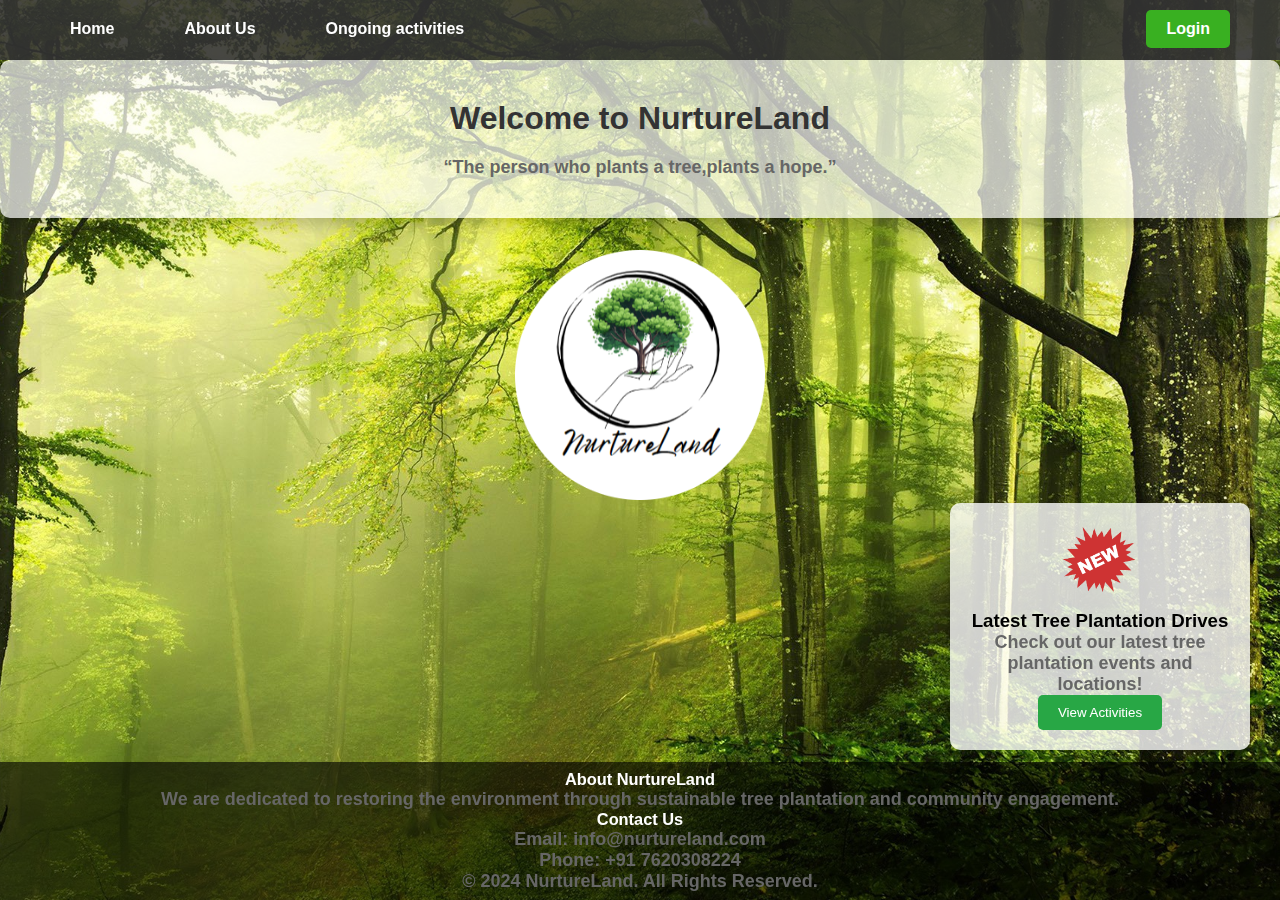
<file: nurture/index.html>
<!DOCTYPE html>
<html lang="en">
<head>
    <meta charset="UTF-8">
    <meta name="viewport" content="width=device-width, initial-scale=1.0">
    <title>Home Page</title>
    <link rel="stylesheet" href="stylehomepage.css">
    <!-- Page 1 (index.html) -->
<a href="loginform.donar.html"><loginform class="donar"></loginform> </a>

</head>
<body>

    <!-- Navigation Bar -->
    <header>
        <nav>
            <!-- Logo Section -->
            <div class="logo">
                <img src="logo.png" alt="Logo">
            </div>
            <ul class="nav-links">
                <li><a href="index.html">Home</a></li>
                <li><a href="aboutus.html">About Us</a></li>
                <li><a href="Ongoing activities.html">Ongoing activities </a></li>

            </ul>

            <!-- Login Dropdown Menu -->
            <div class="login-dropdown">
                <button class="login-btn">Login</button>
                <div class="login-content">
                    <li><a href="loginform.donar.html">Donar Login</a></li>
                    <li><a href="registrationform_donar.html">Donar Sign Up</a></li>
                    <li><a href="loginform.reciever.html">Receiver Login</a></li>
                    <li><a href="registrationform_reciever.html">Receiver Sign Up</a></li>
                    <li><a href="loginform.transport.html">Service Provider Login</a></li>
                    <li><a href="registrationform_transport.html">Service Provider Sign Up</a></li>
                </div>
            </div>
        </nav>   
    </header>

    <!-- Main Content -->
    <div class="container home-container">
        <h1>Welcome to NurtureLand</h1>
        <p>“The person who plants a tree,plants a hope.”</p>
    </div>
<!-- New Activities Section (Home Page) -->
<div class="new-activities-box">
    <img src="new-logo.png" alt="New Activities Logo" class="activities-logo">
    <h3>Latest Tree Plantation Drives</h3>
    <p>Check out our latest tree plantation events and locations!</p>
    <button onclick="window.location.href='drive.html'">View Activities</button>
</div>

     <!-- Footer Section -->
     <footer>
        <div class="footer-container">
            <div class="footer-left">
                <h3>About NurtureLand</h3>
                <p>We are dedicated to restoring the environment through sustainable tree plantation and community engagement.</p>
            </div>
            

            <div class="footer-right">
                <h3>Contact Us</h3>
                <p><strong>Email:</strong> info@nurtureland.com</p>
                <p><strong>Phone:</strong> +91 7620308224</p>   
            </div>
        </div>

        <div class="footer-bottom">
            <p>&copy; 2024 NurtureLand. All Rights Reserved.</p>
        </div>
    </footer>

</body>
</html>

</body>
</html>
</file>
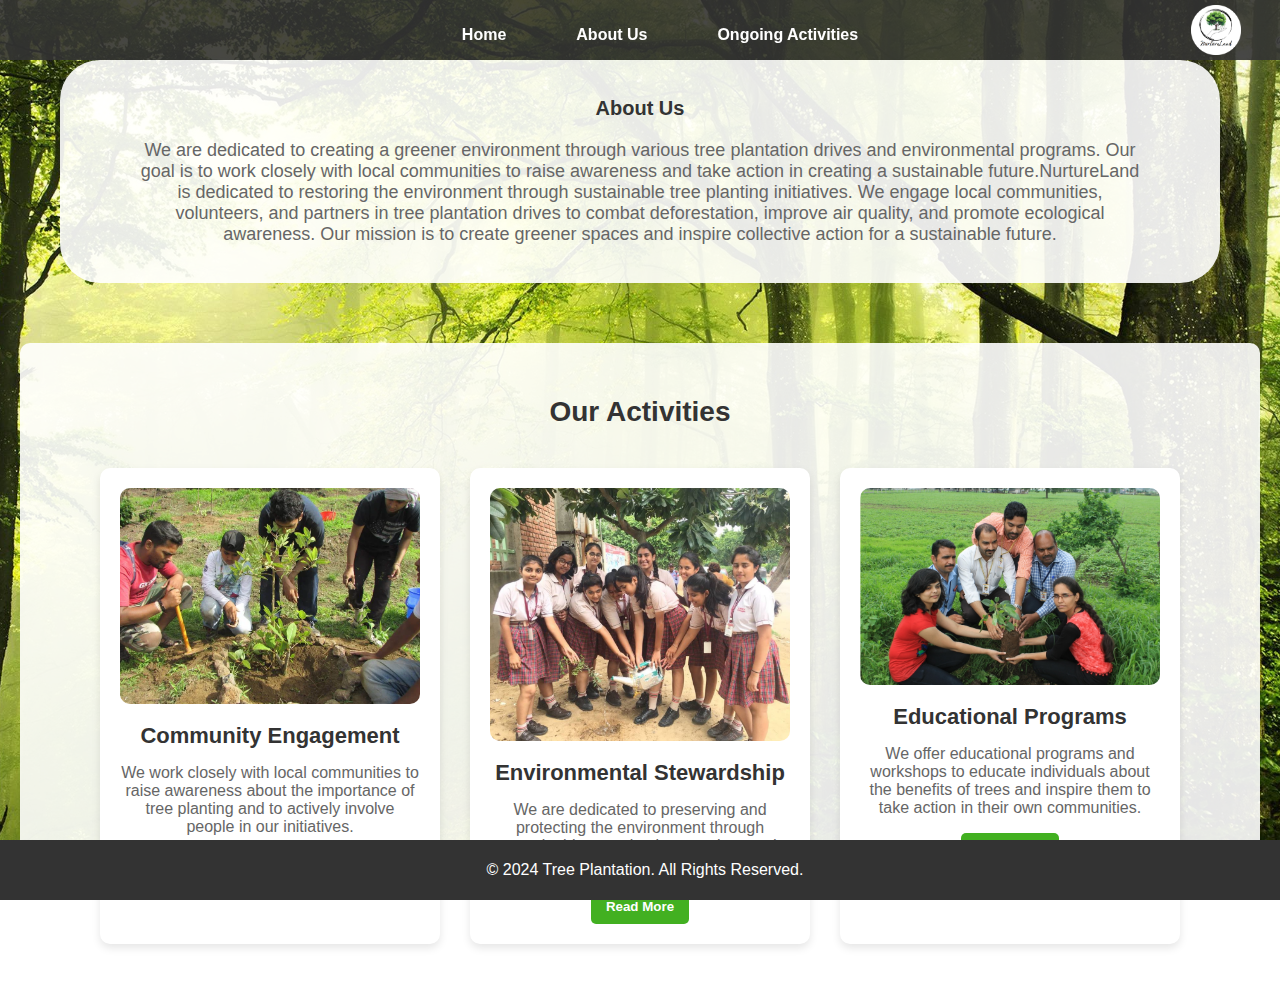
<file: nurture/aboutus.html>
<!DOCTYPE html>
<html lang="en">
<head>
    <meta charset="UTF-8">
    <meta name="viewport" content="width=device-width, initial-scale=1.0">
    <title>About Us</title>
    <link rel="stylesheet" href="styleaboutus.css">
</head>
<body>

    <!-- Header Section -->
    <header>
        <div class="logo">
            <img src="logo.png">
        </div>
        <ul class="nav-links">
            <li><a href="index.html">Home</a></li>
            <li><a href="aboutus.html">About Us</a></li>
            <li><a href="Ongoing activities.html">Ongoing Activities</a></li>
        </ul>
          
    </header>

    <!-- About Us Section -->
    <section class="about-us">
        <h2>About Us</h2>
        <p>We are dedicated to creating a greener environment through various tree plantation drives and environmental programs. Our goal is to work closely with local communities to raise awareness and take action in creating a sustainable future.NurtureLand is dedicated to restoring the environment through sustainable tree planting initiatives. We engage local communities, volunteers, and partners in tree plantation drives to combat deforestation, improve air quality, and promote ecological awareness. Our mission is to create greener spaces and inspire collective action for a sustainable future.</p>
    </section>

    <!-- Activities Section -->
    <section class="activities">
        <h2>Our Activities</h2>
        <div class="activities-container">
            <!-- Activity 1 -->
            <div class="activity">
                <img src="activity1.png" alt="Community Engagement">
                <h3>Community Engagement</h3>
                <p>We work closely with local communities to raise awareness about the importance of tree planting and to actively involve people in our initiatives.</p>
                <button>Read More</button>
            </div>

            <!-- Activity 2 -->
            <div class="activity">
                <img src="activity2.png" alt="Environmental events">
                <h3>Environmental Stewardship</h3>
                <p>We are dedicated to preserving and protecting the environment through sustainable tree planting practices and conservation efforts.</p>
                <button>Read More</button>
            </div>

            <!-- Activity 3 -->
            <div class="activity">
                <img src="activity3.png" alt="Tree plantation programs">
                <h3>Educational Programs</h3>
                <p>We offer educational programs and workshops to educate individuals about the benefits of trees and inspire them to take action in their own communities.</p>
                <button>Read More</button>
            </div>
        </div>
    </section>

    <!-- Footer -->
    <footer>
        <p>&copy; 2024 Tree Plantation. All Rights Reserved.</p>
    </footer>

</body>
</html>
</file>
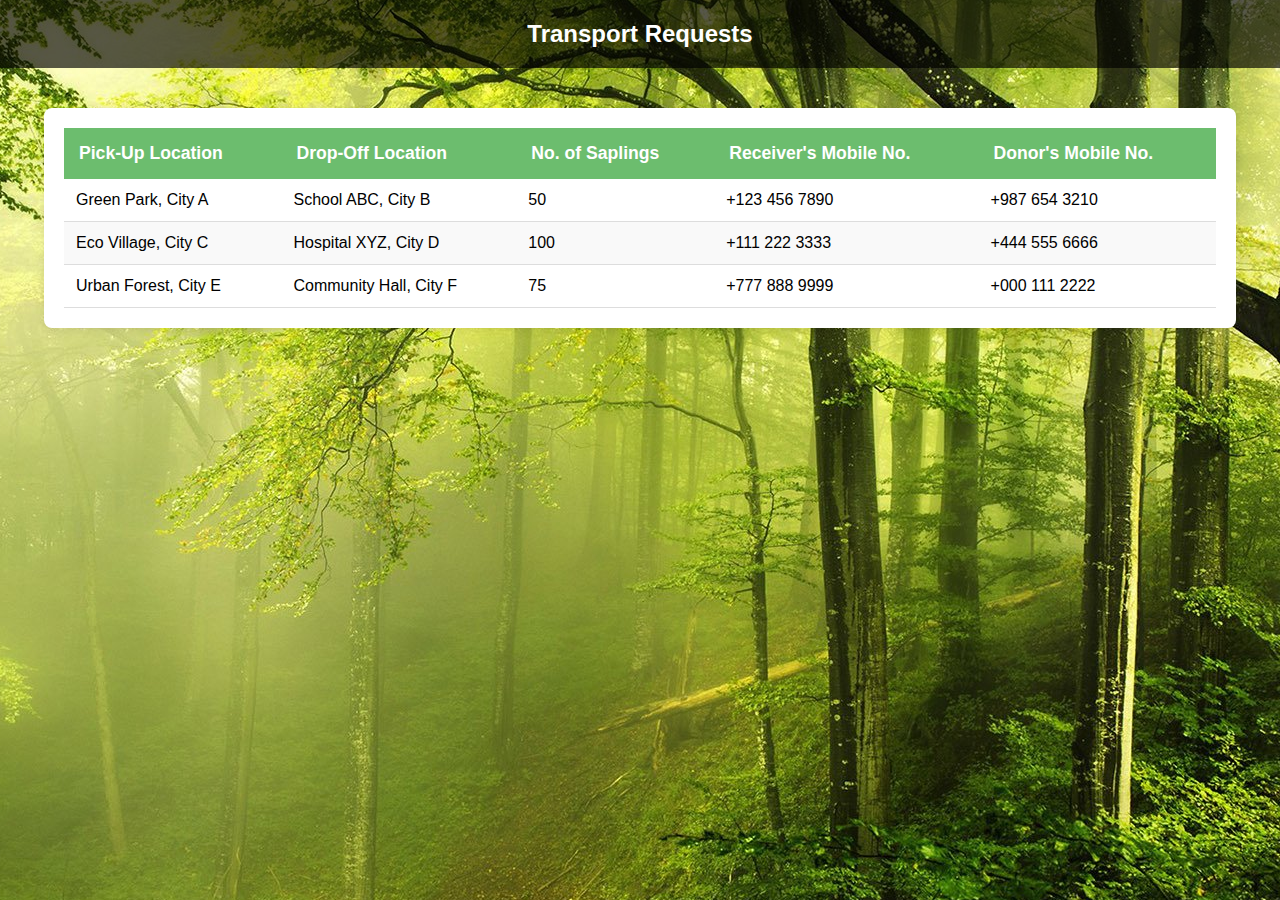
<file: nurture/after_login.html>
<!DOCTYPE html>
<html lang="en">
<head>
    <meta charset="UTF-8">
    <meta name="viewport" content="width=device-width, initial-scale=1.0">
    <title>Transport Requests</title>
    <link rel="stylesheet" href="styleafter_login.css">
</head>
<body>

    <!-- Header Section -->
    <header>
        <h1>Transport Requests</h1>
    </header>

    <!-- Transport Requests Table -->
    <section class="table-section">
        <table>
            <thead>
                <tr>
                    <th>Pick-Up Location</th>
                    <th>Drop-Off Location</th>
                    <th>No. of Saplings</th>
                    <th>Receiver's Mobile No.</th>
                    <th>Donor's Mobile No.</th>
                </tr>
            </thead>
            <tbody>
                <tr>
                    <td>Green Park, City A</td>
                    <td>School ABC, City B</td>
                    <td>50</td>
                    <td>+123 456 7890</td>
                    <td>+987 654 3210</td>
                </tr>
                <tr>
                    <td>Eco Village, City C</td>
                    <td>Hospital XYZ, City D</td>
                    <td>100</td>
                    <td>+111 222 3333</td>
                    <td>+444 555 6666</td>
                </tr>
                <tr>
                    <td>Urban Forest, City E</td>
                    <td>Community Hall, City F</td>
                    <td>75</td>
                    <td>+777 888 9999</td>
                    <td>+000 111 2222</td>
                </tr>
                <!-- Add more rows as needed -->
            </tbody>
        </table>
    </section>

</body>
</html>
</file>
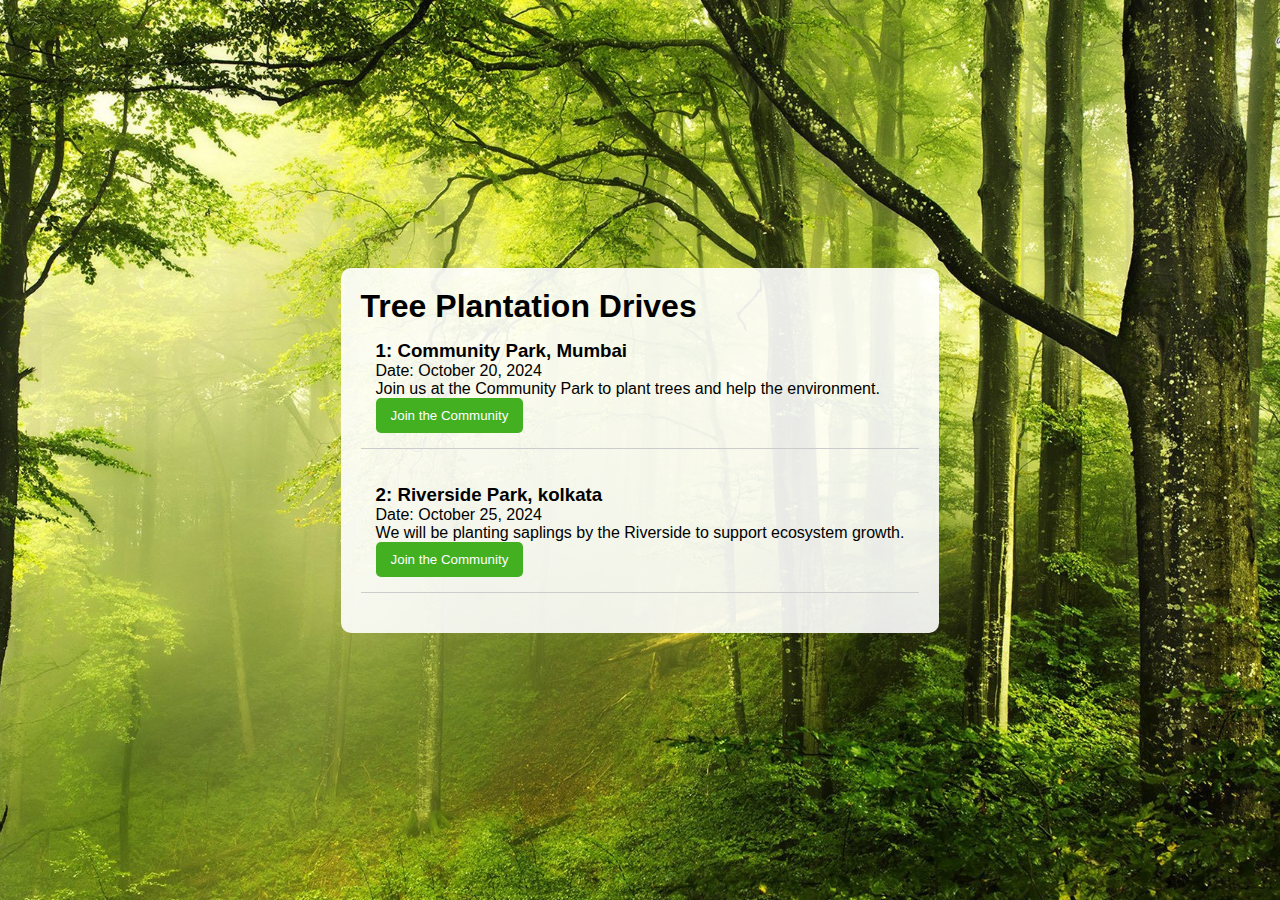
<file: nurture/drive.html>
<!DOCTYPE html>
<html lang="en">
<head>
    <meta charset="UTF-8">
    <meta name="viewport" content="width=device-width, initial-scale=1.0">
    <title>Tree Plantation Drives</title>
    <link rel="stylesheet" href="styledrive.css">
</head>
<body>

    <!-- Drive Page Header -->
    <!-- Main Content: Tree Plantation Activities -->
    <div class="drive-container">
        <h1>Tree Plantation Drives</h1>

        <div class="activity">
            <h3>1: Community Park, Mumbai</h3>
            <p>Date: October 20, 2024</p>
            <p>Join us at the Community Park to plant trees and help the environment.</p>
            <button onclick="window.location.href='join-community.html'">Join the Community</button>
        </div>

        <div class="activity">
            <h3>2: Riverside Park, kolkata</h3>
            <p>Date: October 25, 2024</p>
            <p>We will be planting saplings by the Riverside to support ecosystem growth.</p>
            <button onclick="window.location.href='join-community.html'">Join the Community</button>
        </div>

        <!-- More drives can be added similarly -->
    </div>

</body>
</html>
</file>
<file: nurture/stylehomepage.css>
* {
    margin: 0;
    padding: 0;
    box-sizing: border-box;
    font-family: Arial, sans-serif;
}

body {
    height: 100vh;
    background: url('background.jpg') no-repeat center center fixed;
    background-size: cover;
    padding-top: 60px;
}

header {
    position: fixed;
    top: 0;
    width: 100%;
    padding: 10px 0;
    display: flex;
    flex-direction: column; /* Stack elements vertically */
    align-items: center; /* Center align items */
    z-index: 100;
    background-color: rgba(51, 51, 51, 0.9); /* Semi-transparent header */
    height: 60px; /* Set a fixed height for the header */
}

nav {
    display: flex;
    justify-content: space-between;
    width: 100%;
    align-items: center; /* Align items vertically in the center */
    padding: 0 50px;
}

.logo {
    position: absolute; /* Keep logo absolutely positioned */
    top: 250px; /* Position logo at the bottom of the header */
    left: 50%; /* Center the logo */
    transform: translateX(-50%); /* Center the logo */
}

.logo img {
    width: 250px; /* Adjust size as necessary */
    height: auto;
}

.nav-links {
    list-style: none;
    display: flex;
    gap: 30px;
}

.nav-links li {
    display: inline;
}

.nav-links li a {
    text-decoration: none;
    color: white;
    font-weight: bold; /* Bold font */
    padding: 10px 20px;
    border-radius: 5px;
}

.nav-links li a:hover {
    background-color: rgba(255, 255, 255, 0.3); /* Light background on hover */
}

.login-dropdown {
    position: relative;
    display: inline-block;
}

.login-btn {
    background-color: #39b021;
    color: white;
    padding: 10px 20px;
    font-size: 16px;
    border: none;
    border-radius: 5px;
    cursor: pointer;
    font-weight: bold; /* Bold font */
}

.login-btn:hover {
    background-color: #39b021;
}

.login-content {
    display: none;
    position: absolute;
    right: 0;
    background-color: white;
    min-width: 200px;
    box-shadow: 0 8px 16px rgba(0, 0, 0, 0.2);
    border-radius: 5px;
    z-index: 1;
}

.login-content a {
    color: #39b021;
    padding: 12px 16px;
    text-decoration: none;
    display: block;
    border-bottom: 1px solid #ddd;
    font-weight: bold; /* Bold font */
}

.login-content a:hover {
    background-color: #39b021;
    color: white;
}

.login-content a:last-child {
    border-bottom: none;
}

.login-dropdown:hover .login-content {
    display: block;
}

/* Main content styling */
.container {
    padding: 40px;
    text-align: center;
    background-color: rgba(255, 255, 255, 0.7); /* Semi-transparent background for main content */
    border-radius: 10px;
    box-shadow: 0 8px 16px rgba(0, 0, 0, 0.2);
}

h1 {
    color: #333;
    margin-bottom: 20px;
    font-weight: bold; /* Bold font */
}

p {
    font-size: 18px;
    color: #666;
    font-weight: bold; /* Bold font */
}
/* New Activities Box */
.new-activities-box {
    position: fixed;
    bottom: 150px;
    right: 30px;
    width: 300px;
    background-color: rgba(255, 255, 255, 0.8); /* Transparent background */
    border-radius: 10px;
    box-shadow: 0px 4px 8px rgba(0, 0, 0, 0.2);
    text-align: center;
    padding: 20px;
}

/* Logo Styling */
.activities-logo {
    width: 80px;
    height: auto;
    margin-bottom: 10px;
}

/* Button Styling */
.new-activities-box button {
    background-color: #28a745;
    color: white;
    border: none;
    padding: 10px 20px;
    border-radius: 5px;
    cursor: pointer;
}

.new-activities-box button:hover {
    background-color: #218838;
}

/* Footer Styling */
footer {
    background-color:rgba(0, 0, 0, 0.623); /* Grey background */
    color: white; /* White text */
    font-weight: bold; /* Bold text */
    text-align: center; /* Center the content */
    padding: 8px 0; /* Padding for spacing */
    position: fixed; /* Ensure it stays at the bottom */
    width: 100%; /* Full width of the page */
    bottom: 0; /* Align to the bottom */
    z-index: 5; /* Ensure it's above other content */
    font-size: 14px;
}

/* Adjustments for smaller screens */
@media (max-width: 768px) {
    footer {
        font-size: 12px;
        color: white;
        padding: 8px 0;
    }
}
</file>
<file: nurture/styleaboutus.css>
/* General Styles */
body {
    font-family: Arial, sans-serif;
    margin: 0;
    padding: 0;
    background-image: url('background.jpg'); /* Add your background image here */
    background-size: cover;
    background-position: center;
    background-attachment: fixed;
    color: #333;
}

/* Header */
header {
    position: fixed;
    top: 0;
    width: 100%;
    padding: 10px 0;
    display: flex;
    flex-direction: column; /* Stack elements vertically */
    align-items: center; /* Center align items */
    z-index: 100;
    background-color: rgba(51, 51, 51, 0.9); /* Semi-transparent header */
    height: 40px; /* Set a fixed height for the header */
}

nav {
    display: flex;
    justify-content: space-between;
    width: 100%;
    align-items: center; /* Align items vertically in the center */
    padding: 0 50px;
}

.logo {
    position: absolute; /* Keep logo absolutely positioned */
    top: 5px; /* Position logo at the bottom of the header */
    left: 95%; /* Center the logo */
    transform: translateX(-50%); /* Center the logo */
}

.logo img {
    width: 50px; /* Adjust size as necessary */
    height: auto;
}

.nav-links {
    list-style: none;
    display: flex;
    gap: 30px;
}

.nav-links li {
    display: inline;
}

.nav-links li a {
    text-decoration: none;
    color: white;
    font-weight: bold; /* Bold font */
    padding: 10px 20px;
    border-radius: 5px;
}

.nav-links li a:hover {
    background-color: rgba(255, 255, 255, 0.3); /* Light background on hover */
}

.login-dropdown {
    position: relative;
    display: inline-block;
}

.login-btn {
    background-color: #39b021;
    color: white;
    padding: 10px 20px;
    font-size: 16px;
    border: none;
    border-radius: 5px;
    cursor: pointer;
    font-weight: bold; /* Bold font */
}

.login-btn:hover {
    background-color: #39b021;
}

.login-content {
    display: none;
    position: absolute;
    right: 0;
    background-color: white;
    min-width: 200px;
    box-shadow: 0 8px 16px rgba(0, 0, 0, 0.2);
    border-radius: 5px;
    z-index: 1;
}

.login-content a {
    color: #39b021;
    padding: 12px 16px;
    text-decoration: none;
    display: block;
    border-bottom: 1px solid #ddd;
    font-weight: bold; /* Bold font */
}

.login-content a:hover {
    background-color: #39b021;
    color: white;
}

.login-content a:last-child {
    border-bottom: none;
}

.login-dropdown:hover .login-content {
    display: block;
}

/* About Us Section */
.about-us {
    text-align: center;
    padding: 20px;
    background-color: rgba(255, 255, 255, 0.9); /* Semi-transparent box */
    margin: 60px;
    border-radius: 40px;
}

.about-us h2 {
    font-size: 20px;
    color: #333;
}

.about-us p {
    font-size: 18px;
    color: #666;
    margin-top: 20px;
    width: 90%;
    margin-left: auto;
    margin-right: auto;
}

/* Activities Section */
.activities {
    text-align: center;
    padding: 30px 0;
    background-color: rgba(255, 255, 255, 0.9); /* Semi-transparent background */
    margin: 20px;
    border-radius: 10px;
}

.activities h2 {
    font-size: 28px;
    color: #333;
    margin-bottom: 40px;
}

.activities-container {
    display: flex;
    justify-content: center;
    gap: 30px;
}

.activity {
    background-color: white;
    border-radius: 10px;
    box-shadow: 0 4px 8px rgba(0, 0, 0, 0.1);
    width: 300px;
    padding: 20px;
    text-align: center;
}

.activity img {
    width: 100%;
    height: auto;
    border-radius: 10px;
}

.activity h3 {
    font-size: 22px;
    color: #333;
    margin: 15px 0;
}

.activity p {
    font-size: 16px;
    color: #666;
    margin-top: 10px;
}

.activity button {
    background-color: #42b021;
    color: white;
    border: none;
    padding: 10px 15px;
    border-radius: 5px;
    font-weight: bold;
    cursor: pointer;
}

/* Footer */
footer {
    text-align: center;
    padding: 5px;
    background-color: #333;
    color: white;
    position: fixed;
    bottom: 0;
    width: 100%;
}
</file>
<file: nurture/styleafter_login.css>
/* General Body Styling */
body {
    font-family: Arial, sans-serif;
    background: url('background.jpg') no-repeat center center fixed;
    margin: 0;
    padding: 0;
    background-color: #f4f4f4;
}

/* Header Section */
header {
    background-color: rgba(0, 0, 0, 0.658);
    color: white;
    text-align: center;
    padding: 20px 0;
}

header h1 {
    margin: 0;
    font-size: 1.5rem;
}

/* Table Section */
.table-section {
    margin: 40px auto;
    padding: 20px;
    width: 90%;
    max-width: 1200px;
    background-color: white;
    border-radius: 8px;
    box-shadow: 0 2px 10px rgba(0, 0, 0, 0.1);
}

/* Table Styling */
table {
    width: 100%;
    border-collapse: collapse;
}

thead {
    background-color: #4caf4fd2;
    color: white;
}

thead th {
    padding: 15px;
    text-align: left;
    font-size: 1.1rem;
}

tbody td {
    padding: 12px;
    border-bottom: 1px solid #ddd;
}

tbody tr:nth-child(even) {
    background-color: #f9f9f9;
}

/* Responsive Table Design */
@media (max-width: 768px) {
    table, tbody td, thead th {
        font-size: 0.9rem;
    }
}
</file>
<file: nurture/styledrive.css>
* {
    margin: 0;
    padding: 0;
    box-sizing: border-box;
    font-family: 'Arial', sans-serif;
}

body {
    height: 100vh;
    display: flex;
    justify-content: center;
    align-items: center;
    background: url('background.jpg') no-repeat center center fixed;
    background-size: cover;
}

.container {
    background-color: rgba(255, 255, 255, 0.85);
    padding: 30px;
    border-radius: 15px;
    box-shadow: 0 5px 15px rgba(0, 0, 0, 0.2);
    width: 400px;
}

.login-form h2 {
    text-align: center;
    margin-bottom: 20px;
    color: #42b021;
}

.form-group {
    margin-bottom: 15px;
}

.form-group label {
    display: block;
    margin-bottom: 5px;
    color: #555;
}

.form-group input {
    width: 100%;
    padding: 10px;
    border: 1px solid #ccc;
    border-radius: 5px;
    outline: none;
}

.form-group input:focus {
    border-color: #42b021;
}

.submit-btn {
    width: 100%;
    padding: 10px;
    background-color: #42b021;
    color: white;
    border: none;
    border-radius: 5px;
    cursor: pointer;
    font-size: 16px;
}

.submit-btn:hover {
    background-color: #42b021;
}

.error-message {
    color: red;
    font-size: 14px;
    display: none;
}

/* Logo Styling */
.logo {
    position: absolute;
    top: 10px;
    right: 10px;
}

.logo img {
    width: 100px; /* Adjust the size of the logo */
    height: auto;
}



/* General Styles */
body {
    font-family: Arial, sans-serif;
    margin: 0;
    padding: 0;
}

header {
    background-color: #333;
    padding: 10px;
    display: flex;
    justify-content: space-between;
    align-items: center;
}

.nav-links {
    list-style-type: none;
    display: flex;
    gap: 15px;
    margin: 0;
    padding: 0;
}

.nav-links li a {
    color: white;
    text-decoration: none;
    padding: 10px 15px;
    display: block;
}

.logo img {
    height: 50px;
}

/* Drive Section */
.drive-section {
    padding: 50px;
    text-align: center;
    background-color: #f4f4f4;
}

.drive-section h1 {
    font-size: 36px;
    color: #333;
    margin-bottom: 20px;
}

.drive-section p {
    color: #666;
    margin-bottom: 40px;
}

/* Activity Container */
.activity-container {
    display: flex;
    justify-content: center;
    flex-wrap: wrap;
    gap: 20px;
}

.activity-box {
    background-color: white;
    border: 1px solid #ddd;
    padding: 20px;
    width: 300px;
    text-align: left;
    border-radius: 8px;
    box-shadow: 0px 4px 6px rgba(0, 0, 0, 0.1);
}

.activity-box h2 {
    font-size: 24px;
    color: #333;
}

.activity-box p {
    color: #555;
    margin: 10px 0;
}

.activity-box img {
    width: 100%;
    height: auto;
    border-radius: 8px;
    margin-top: 15px;
}

/* Map Section */
.map-section {
    padding: 50px;
    text-align: center;
    background-color: #f4f4f4;
}

.map-section h2 {
    font-size: 28px;
    color: #333;
    margin-bottom: 20px;
}

#map {
    display: flex;
    justify-content: center;
    align-items: center;
}
/* Drive Page Styling */
.drive-container {
    margin: 50px;
    padding: 20px;
    background-color: rgba(255, 255, 255, 0.9); /* Slightly transparent */
    border-radius: 10px;
}

.activity {
    margin-bottom: 20px;
    padding: 15px;
    border-bottom: 1px solid #ccc;
}

.activity button {
    background-color: #42b021;
    color: white;
    border: none;
    padding: 10px 15px;
    border-radius: 5px;
    cursor: pointer;
}

.activity button:hover {
    background-color: #42b021;
}
</file>
